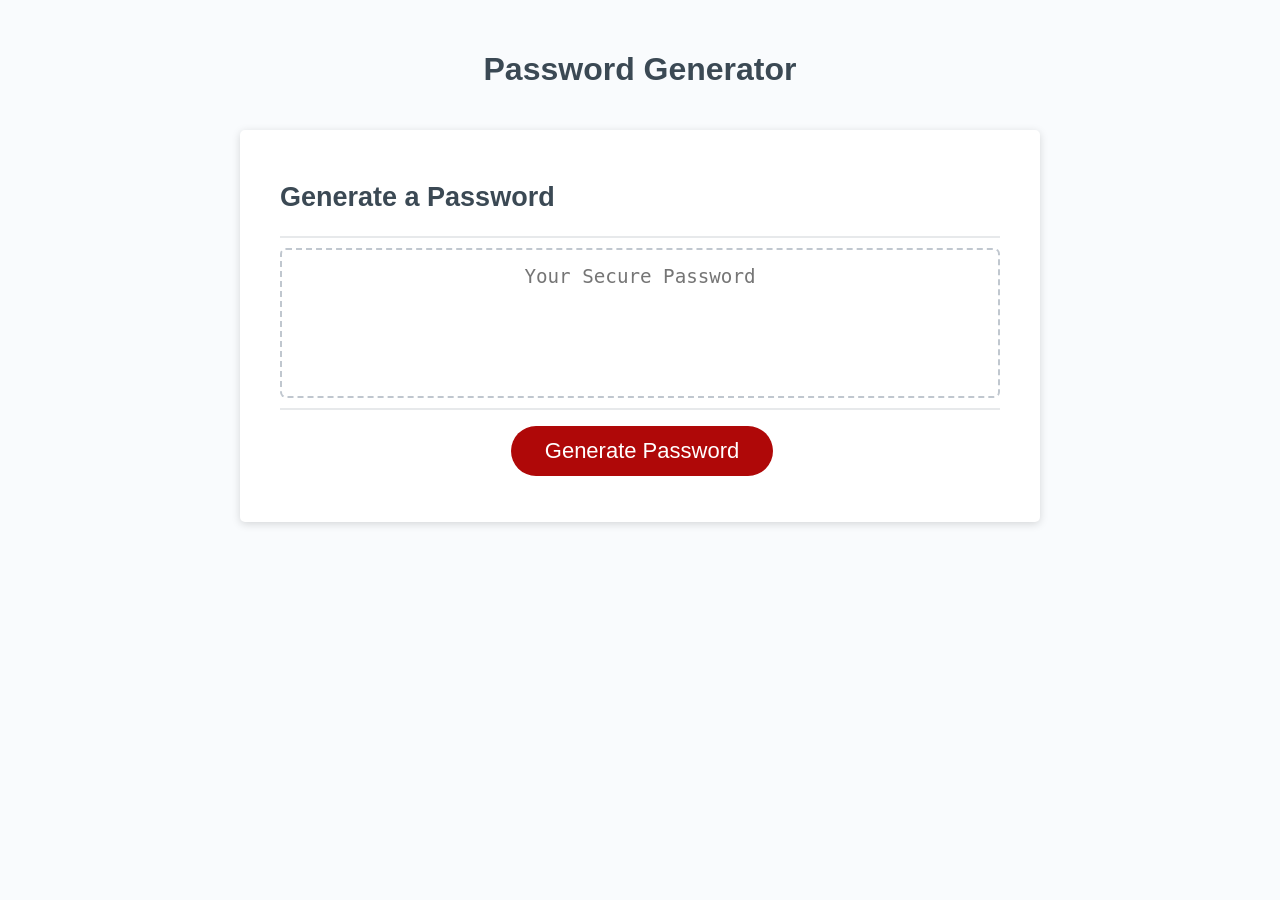
<file: homework3/index.html>
<!DOCTYPE html>
<html lang="en">
  <head>
    <meta charset="UTF-8" />
    <meta name="viewport" content="width=device-width, initial-scale=1.0" />
    <meta http-equiv="X-UA-Compatible" content="ie=edge" />
    <title>Password Generator</title>
    <link rel="stylesheet" href="style.css" />
  </head>
  <body>
    <div class="wrapper">
      <header>
        <h1>Password Generator</h1>
      </header>
      <div class="card">
        <div class="card-header">
          <h2>Generate a Password</h2>
        </div>
        <div class="card-body">
          <textarea
            readonly
            id="password"
            placeholder="Your Secure Password"
            aria-label="Generated Password"
          ></textarea>
        </div>
        <div class="card-footer">
          <button id="generate" class="btn">Generate Password</button>
        </div>
      </div>
    </div>
    <script src="script.js"></script>
    </body>
</html>
</file>
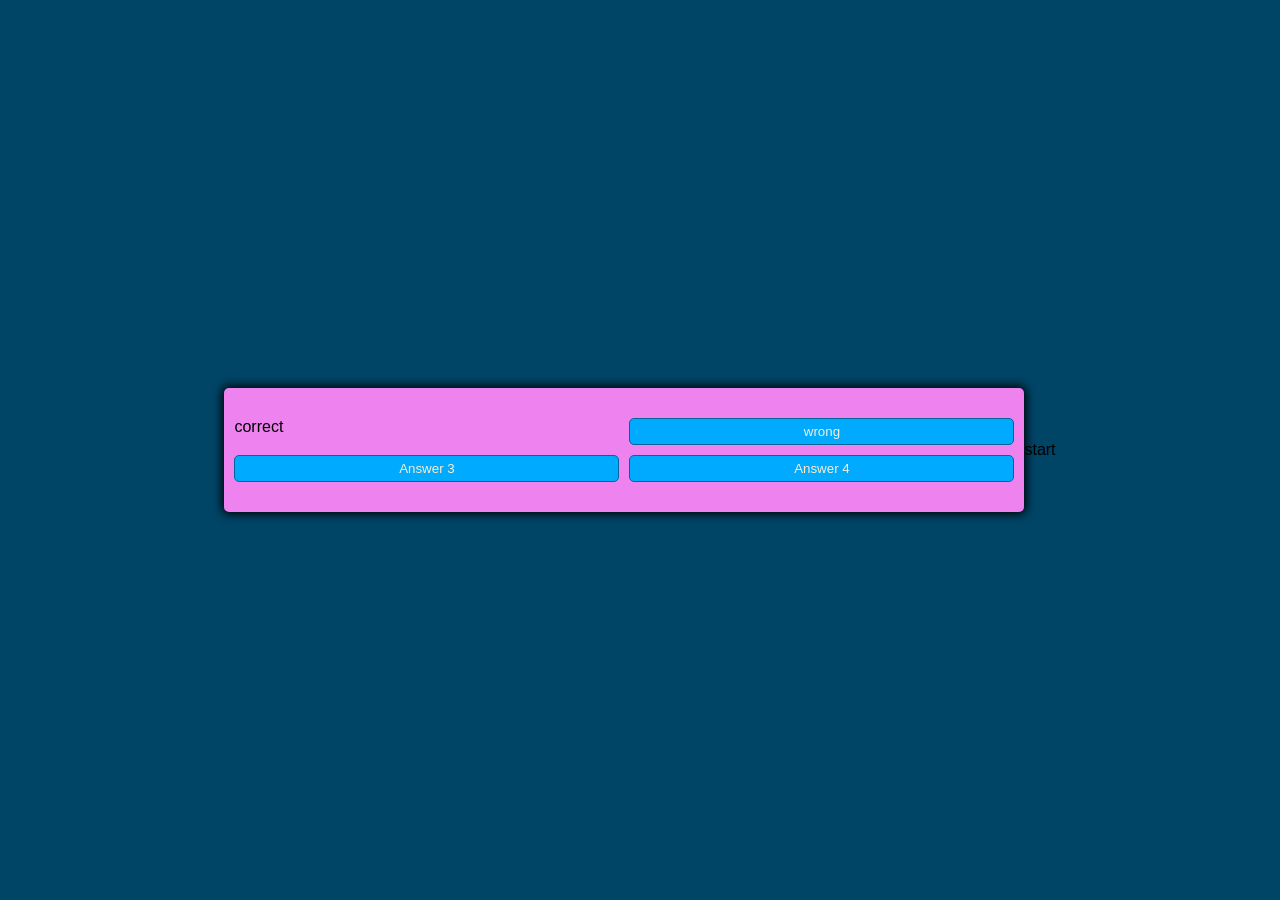
<file: quizhomework/index.html>
<!DOCTYPE html>
<html lang = "en">
<head>
<meta charset="UTF-8"
<meta name="viewport" content="width=device-width"
<meta http-equiv="X-UA-Compatible" content="ie=edge">
<link href="style.css" rel="stylesheet">
<script defer src="script.js"></script>
<title>pop quiz</title>
</head>
<body></body>
<div class="container">
    <div id="question=container" class="hide"
    <div id="question">Question</div>
    <div id="answer-buttons" class="btn-grid"
    <button class="btn">correct</button>
    <button class="btn">wrong</button>
    <button class="btn">Answer 3</button>
    <button class="btn">Answer 4</button>
    </div>
</div>
<div class="controls"
<button id="start-btn" class="start-btn btn">start</button>
<button id="next-btn" class="next-btn btn hide"Next</button>
</div>
</div> 
</body>
</html>
</file>
<file: homework3/style.css>
*,
*::before,
*::after {
  box-sizing: border-box;
}

html,
body,
.wrapper {
  height: 100%;
  margin: 0;
  padding: 0;
}

body {
  font-family: sans-serif;
  background-color: #f9fbfd;
}

.wrapper {
  padding-top: 30px;
  padding-left: 20px;
  padding-right: 20px;
}

header {
  text-align: center;
  padding: 20px;
  padding-top: 0px;
  color: hsl(206, 17%, 28%);
}

.card {
  background-color: hsl(0, 0%, 100%);
  border-radius: 5px;
  border-width: 1px;
  box-shadow: rgba(0, 0, 0, 0.15) 0px 2px 8px 0px;
  color: hsl(206, 17%, 28%);
  font-size: 18px;
  margin: 0 auto;
  max-width: 800px;
  padding: 30px 40px;
}

.card-header::after {
  content: " ";
  display: block;
  width: 100%;
  background: #e7e9eb;
  height: 2px;
}

.card-body {
  min-height: 100px;
}

.card-footer {
  text-align: center;
}

.card-footer::before {
  content: " ";
  display: block;
  width: 100%;
  background: #e7e9eb;
  height: 2px;
}

.card-footer::after {
  content: " ";
  display: block;
  clear: both;
}

.btn {
  border: none;
  background-color: hsl(360, 91%, 36%);
  border-radius: 25px;
  box-shadow: rgba(0, 0, 0, 0.1) 0px 1px 6px 0px rgba(0, 0, 0, 0.2) 0px 1px 1px
    0px;
  color: hsl(0, 0%, 100%);
  display: inline-block;
  font-size: 22px;
  line-height: 22px;
  margin: 16px 16px 16px 20px;
  padding: 14px 34px;
  text-align: center;
  cursor: pointer;
}

button[disabled] {
  cursor: default;
  background: #c0c7cf;
}

.float-right {
  float: right;
}

#password {
  -webkit-appearance: none;
  -moz-appearance: none;
  appearance: none;
  border: none;
  display: block;
  width: 100%;
  padding-top: 15px;
  padding-left: 15px;
  padding-right: 15px;
  padding-bottom: 85px;
  font-size: 1.2rem;
  text-align: center;
  margin-top: 10px;
  margin-bottom: 10px;
  border: 2px dashed #c0c7cf;
  border-radius: 6px;
  resize: none;
  overflow: hidden;
}

@media (max-width: 690px) {
  .btn {
    font-size: 1rem;
    margin: 16px 0px 0px 0px;
    padding: 10px 15px;
  }

  #password {
    font-size: 1rem;
  }
}

@media (max-width: 500px) {
  .btn {
    font-size: 0.8rem;
  }
}
</file>
<file: quizhomework/style.css>
*, *::before, *::after {
    box-sizing: border-box;
    font-family: 'Lucida Sans', 'Lucida Sans Regular', 'Lucida Grande', 'Lucida Sans Unicode', Geneva, Verdana, sans-serif;
}

:root {
    --hue-neutral: 200;
    --hue-wrong: 0;
    --hue-correct:145;
}

body {
    --hue: var(--hue-neutral);
padding: 0;
margin: 0;
display: flex;
width: 100vw;
height:100vh;
justify-content: center;
align-items: center;
background-color: hsl(var(--hue)100%, 20%);
}

body.correct {
    --hue: var(--hue-correct);
}

body.wrong {
    --hue: var(--hue-wrong);
}

.container {
    width: 800px;
    max-width:80%;
    background-color:violet;
    border-radius: 5px;
    padding: 10px;
    box-shadow: 0 0 10px 2px;
}

.btn-grid {
    display: grid;
    grid-template-columns: repeat(2,auto);
    gap: 10px;
    margin: 20px 0;
}

.btn {
    --hue: var(--hue-neutral);
    border: 1px solid hsl(var(--hue),100%, 30%);
    background-color: hsl(var(--hue),100%, 50%);
    border-radius: 5px;
    padding: 5px 10px;
    color:blanchedalmond;
    outline: none;
}

.btn.hover {
    border-color: blue;
}

.btn.correct {
    --hue: var(--hue-correct);
    color: black;
}

.btn.wrong {
    --hue: var(--hue-wrong)
}

.start-btn, .next-btn {
 font-size: 1.5rem;
 font-weight: bold;
 padding: 10px 20px;   
}

.controls {
    display:flex;
    justify-content: center;
    align-items: center;
}

.hide {
    display: none;
}
</file>
